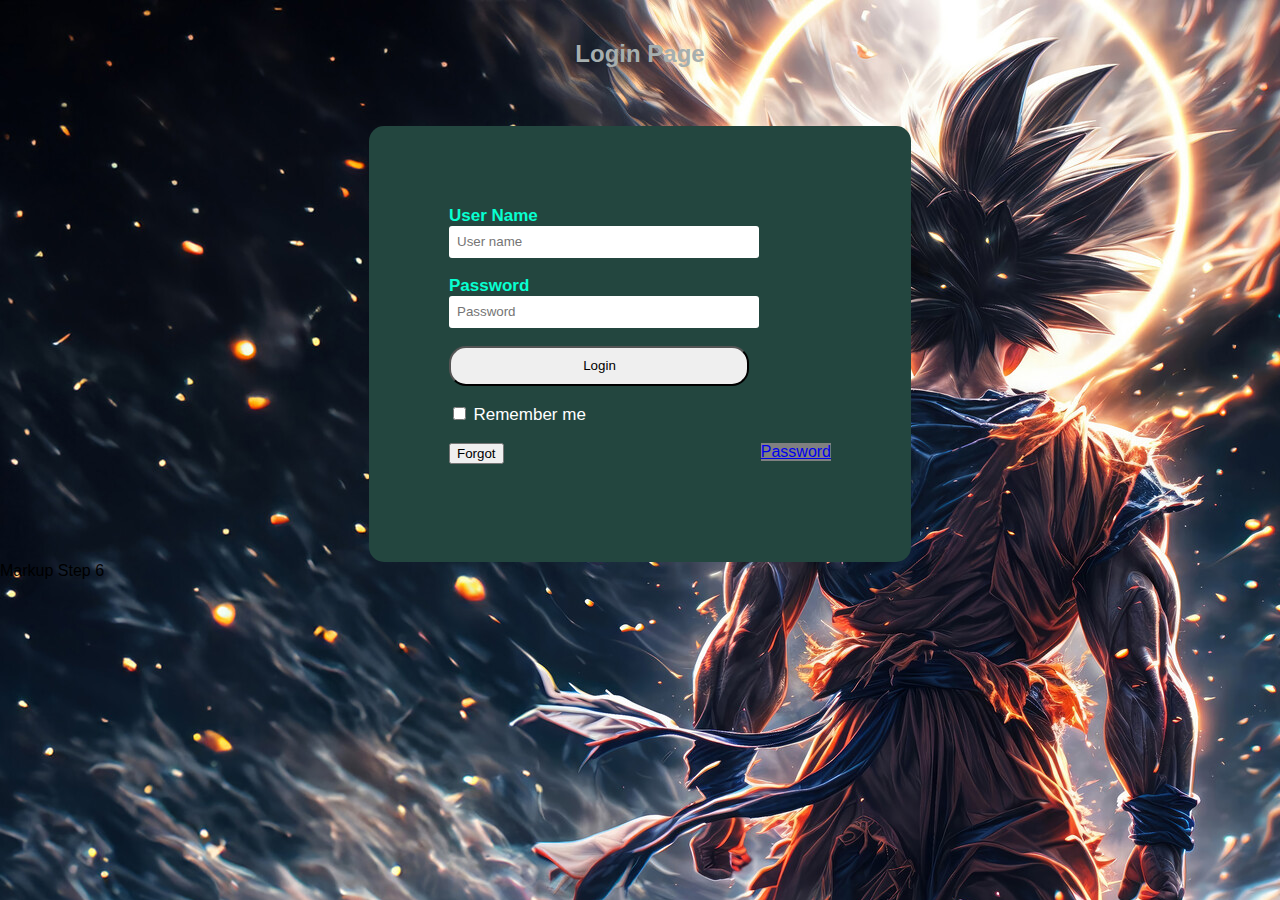
<file: css 2/index.html>
<!DOCTYPE html>
<html>
<head>
    <title>Login Form</title>
    <link rel="stylesheet" type="text/css" href="css.css">
    <link rel="shortcut icon" href="./download.jpeg" type="image/x-icon">
</head>
<body>
    <h2>Login Page</h2><br>
    <div class="login">
    <form id="login" method="get" action="login.php">
        <label><b>User Name
        </b>
        </label>
        <input type="email" name="Uname" id="Uname" placeholder="User name">
        <br><br>
        <label><b>Password</b>
        </label>
        <input type="Password" name="Pass" id="Pass" placeholder="Password">
        <br><br>
        <input class="box" type="button" value="Login" >
        <br><br>
        <input type="checkbox" id="check">
        <span>Remember me</span>
        <br><br>
         <input type="button" value="Forgot"> <a href="#">Password</a>
        <br><br>
        <a target="_blank" href=""></a>
    </form>
</div>
</body>
</html>
Markup
Step 6
</file>
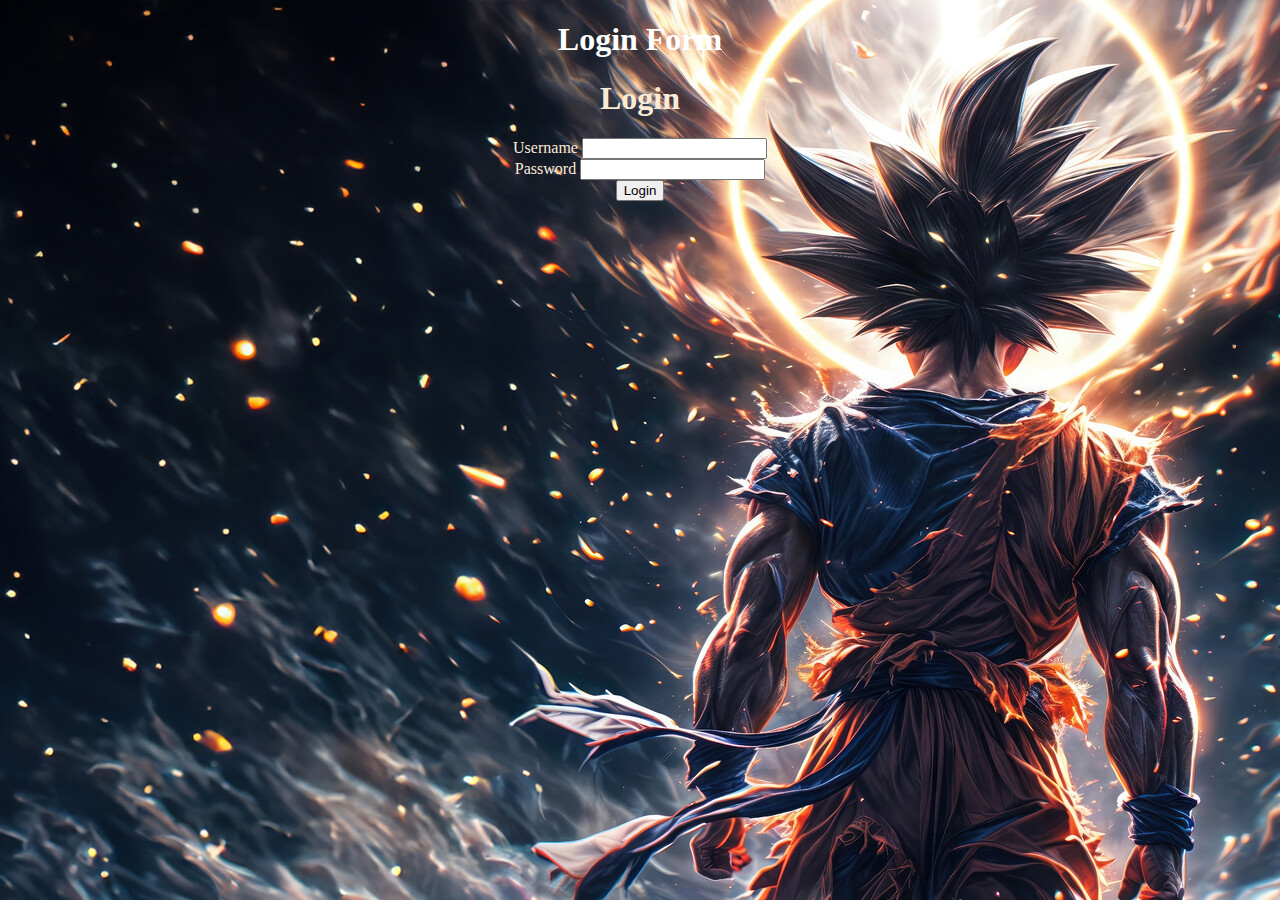
<file: css/index.html>
<!DOCTYPE html>
<html lang="en">
<head>
    <meta charset="UTF-8">
    <meta name="viewport" content="width=device-width, initial-scale=1.0">
    <title>conect html with css</title>
    <link rel="stylesheet" href="./stady.css">
</head>
<body>
    <h1 class="teax">Login Form</h1>
    <div class="Login-container">
        <h1>Login</h1>
        <form id="loginform">
            <div class="input-group">
            <label for="username">Username</label>
            <input type="text" id="username" name="username" required>
            </div>
            <div class="input-group">
                <label for="password">Password</label>
                <input type="password" id="password" name="password" required>
            </div>
            <button type="submit">Login</button>
        </form>
    </div>              
</body>
</html>
</file>
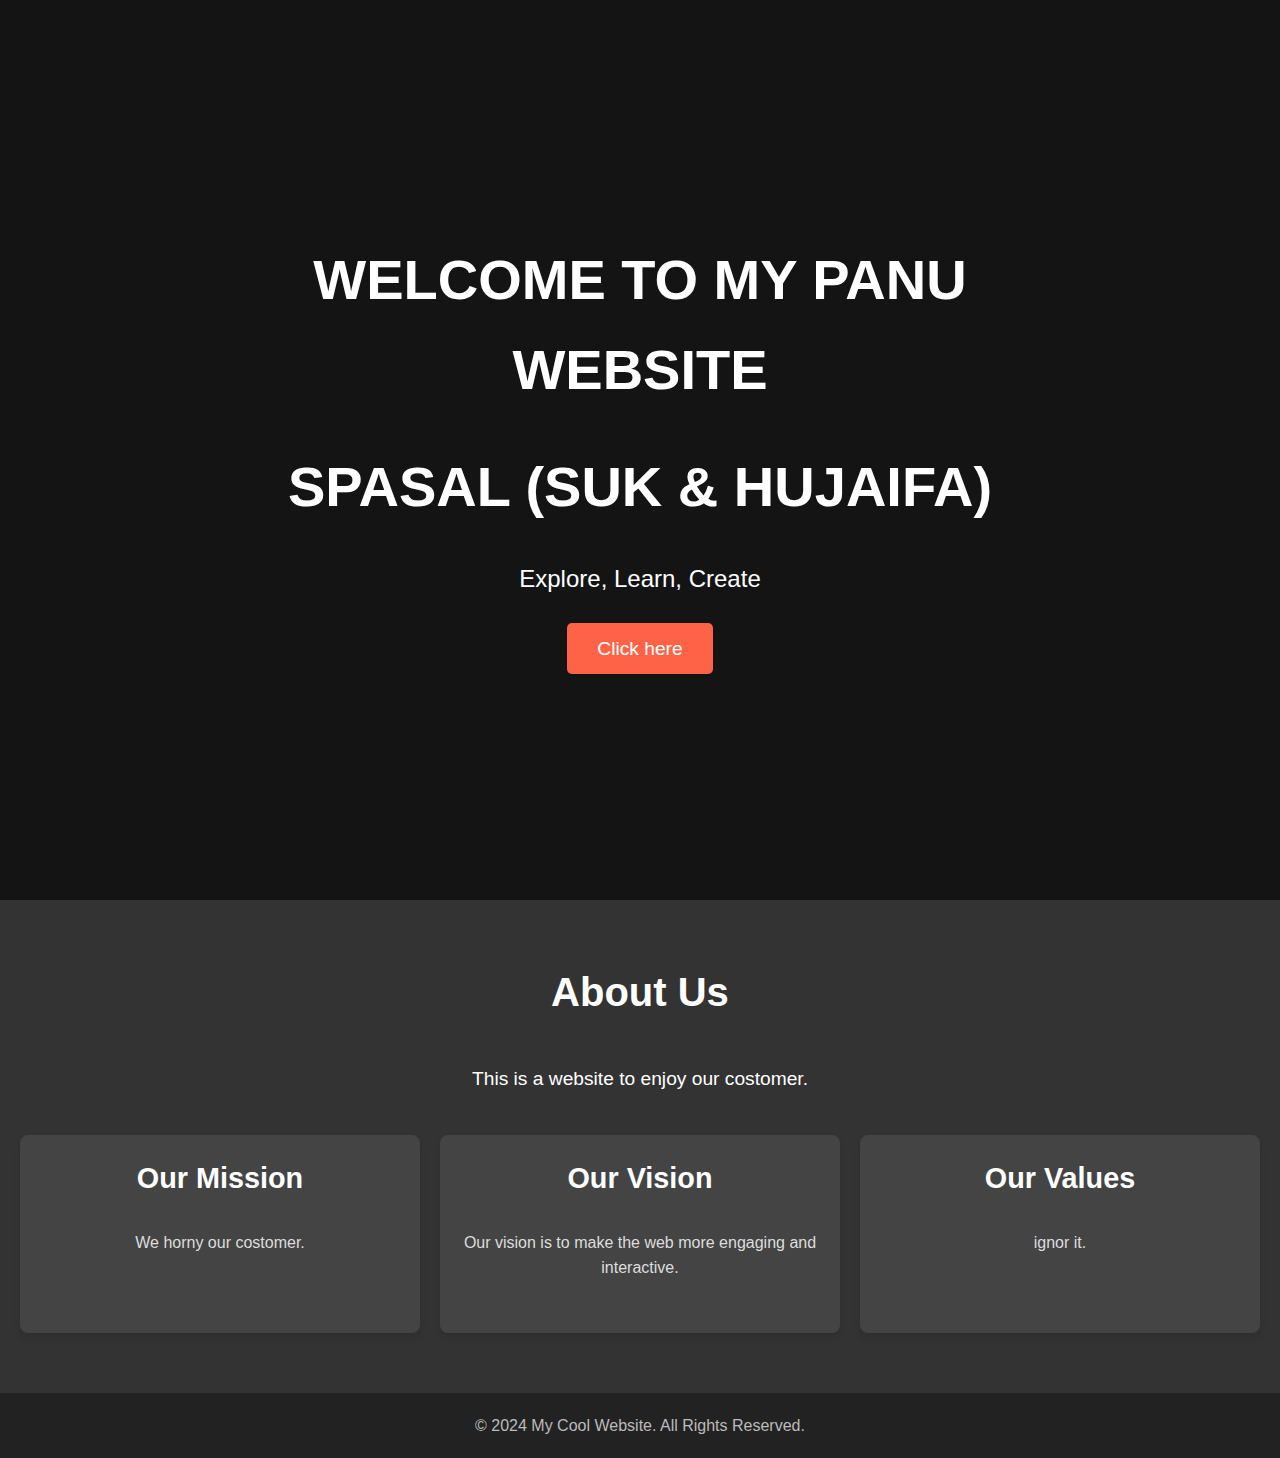
<file: Wevsite/index.html>
<!DOCTYPE html>
<html lang="en">
<head>
    <meta charset="UTF-8">
    <meta name="viewport" content="width=device-width, initial-scale=1.0">
    <meta http-equiv="X-UA-Compatible" content="ie=edge">
    <title>Cool Website</title>
    <link rel="stylesheet" href="style.css">
</head>
<body>
    <!-- Hero Section -->
    <section class="hero">
        <div class="overlay"></div>
        <div class="hero-content">
            <h1>Welcome to My panu Website</h1>
            <h1>spasal (SUk & Hujaifa)</h1>
            <p>Explore, Learn, Create</p>
            <a href="https://www.xnxx2.com/search/sex+videos" class="cta-btn">Click here</a>
        </div>
    </section>

    <!-- About Section -->
    <section id="about" class="about">
        <h2>About Us</h2>
        <p>This is a website to enjoy our costomer.</p>
        <div class="grid">
            <div class="card">
                <h3>Our Mission</h3>
                <p>We horny our costomer.</p>
            </div>
            <div class="card">
                <h3>Our Vision</h3>
                <p>Our vision is to make the web more engaging and interactive.</p>
            </div>
            <div class="card">
                <h3>Our Values</h3>
                <p>ignor it.</p>
            </div>
        </div>
    </section>

    <!-- Footer Section -->
    <footer class="footer">
        <p>&copy; 2024 My Cool Website. All Rights Reserved.</p>
    </footer>
</body>
</html>
</file>
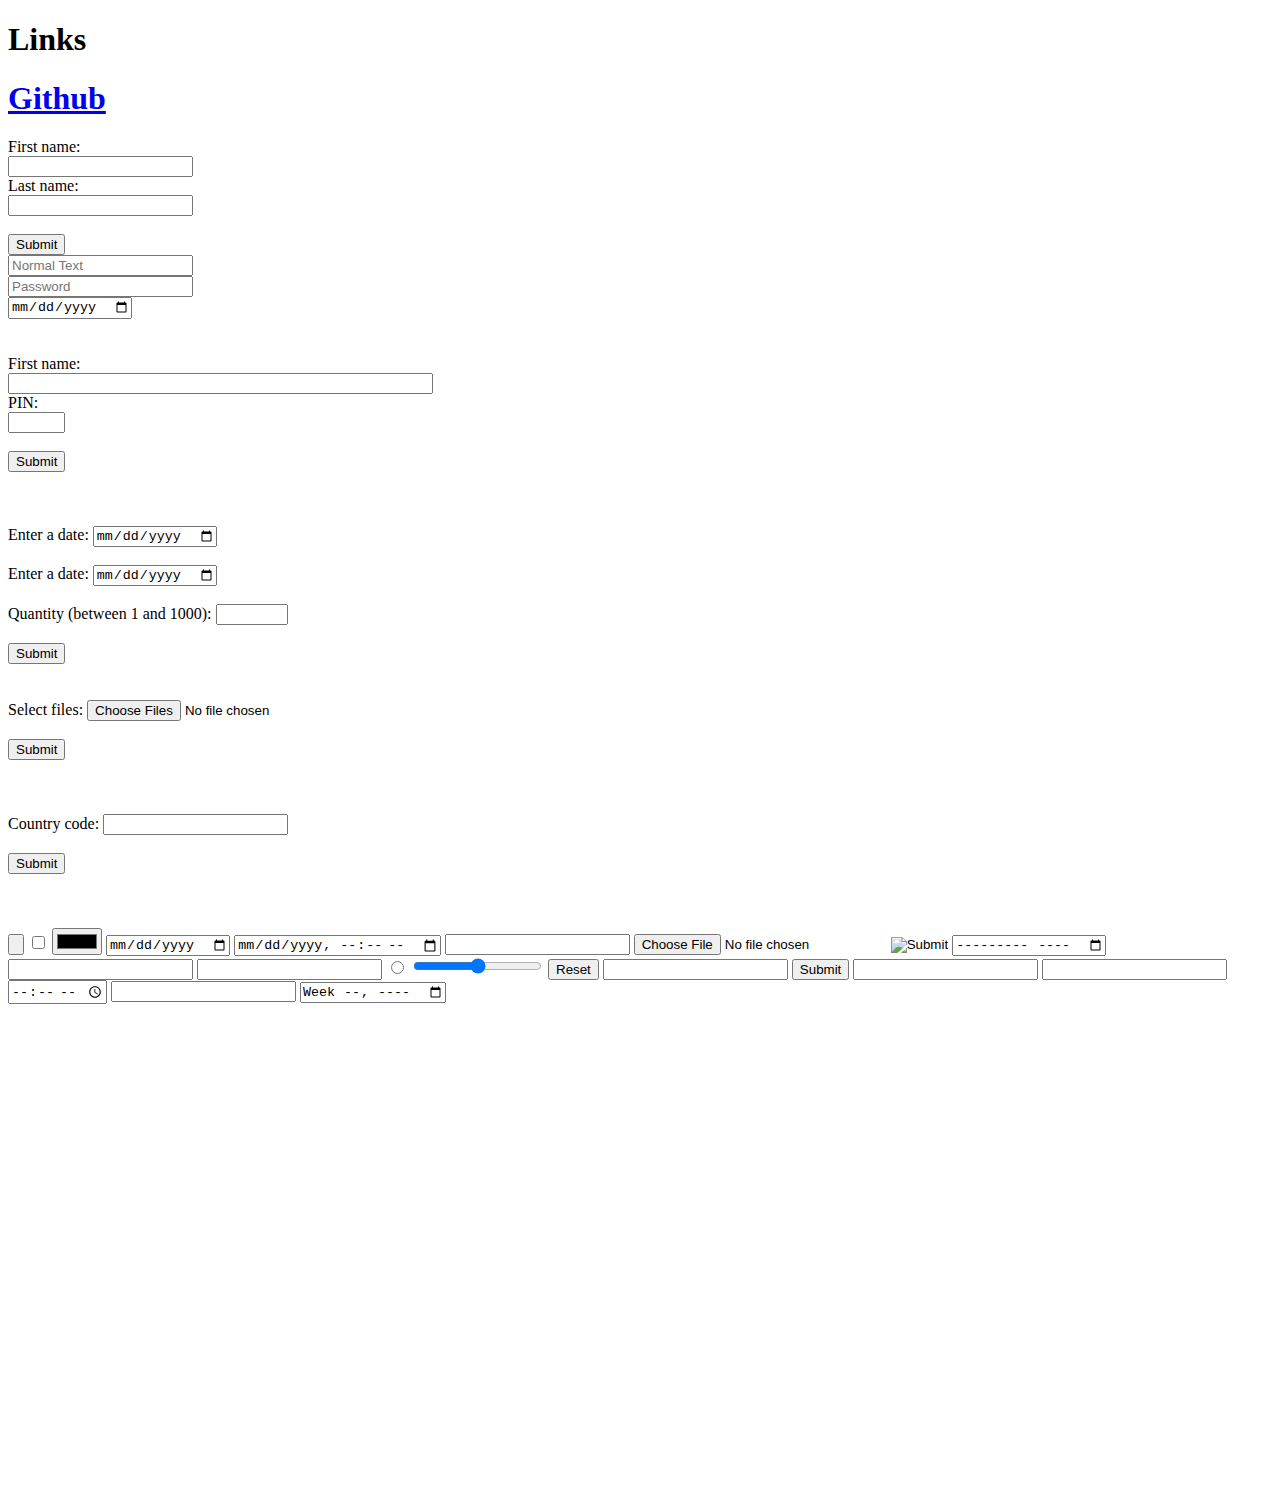
<file: HTML Input Types     Semantic Elements/Input Types & Semantic.html.html>
<!DOCTYPE html>
<html lang="en">
<head>
     <meta charset="UTF-8">
     <meta name="viewport" content="width=device-width, initial-scale=1.0">
     <title>Links</title>
     <link rel="shortcut icon" href="./ca21a949-c668-4635-0917-d5766d7e34c7.jpeg" type="image/x-icon">
</head>
<body>
  <h1>Links</h1> 
     <h1><a href="https://github.com/FahimoWD/"target="_blank">Github</a></h1>
     
     <form action="/action_page.php">
        <label for="fname">First name:</label><br>
        <input type="text" id="" name="" value=""><br>
        <label for="lname">Last name:</label><br>
        <input type="text" id="" name="" value=""><br><br>
        <input type="submit" value="Submit">
      </form>

     <input type="text" name="" id="" placeholder="Normal Text" /><br />
     <input type="password" name="" id="" placeholder="Password" /><br />

     <input type="date" name="" id="" />
     <br><br><br>
     
     <form action="/action_page.php">
          <label for="fname">First name:</label><br>
          <input type="text" id="fname" name="fname" size="50"><br>
          <label for="pin">PIN:</label><br>
          <input type="text" id="pin" name="pin" size="4"><br><br>
          <input type="submit" value="Submit">
        </form>

        <br><br><br>

        <form action="/action_page.php">
          <label for="datemax">Enter a date:</label>
          <input type="date" id="datemax" name="datemax" max=""><br><br>
        
          <label for="datemin">Enter a date:</label>
          <input type="date" id="datemin" name="datemin" min=""><br><br>
          
          <label for="quantity">Quantity (between 1 and 1000):</label>
          <input type="number" id="quantity" name="quantity" min="1" max="1000"><br><br>
        
          <input type="submit" value="Submit">

          <br><br><br>

          <form action="/action_page.php">
               <label for="files">Select files:</label>
               <input type="file" id="files" name="files" multiple><br><br>
               <input type="submit" value="Submit">
             </form>

             <br><br><br>

             <form action="/action_page.php">
               <label for="country_code">Country code:</label>
               <input type="text" id="country_code" name="country_code" pattern="[A-Za-z]{3}" title="Three letter country code"><br><br>
               <input type="submit" value="Submit">
             </form>

             <br><br><br>

             <input type="button">
<input type="checkbox">
<input type="color">
<input type="date">
<input type="datetime-local">
<input type="email">
<input type="file">
<input type="hidden">
<input type="image">
<input type="month">
<input type="number">
<input type="password">
<input type="radio">
<input type="range">
<input type="reset">
<input type="search">
<input type="submit">
<input type="tel">
<input type="text">
<input type="time">
<input type="url">
<input type="week">

              
     <div style="height: 500px"></div>
     
</body>
</html>
</file>
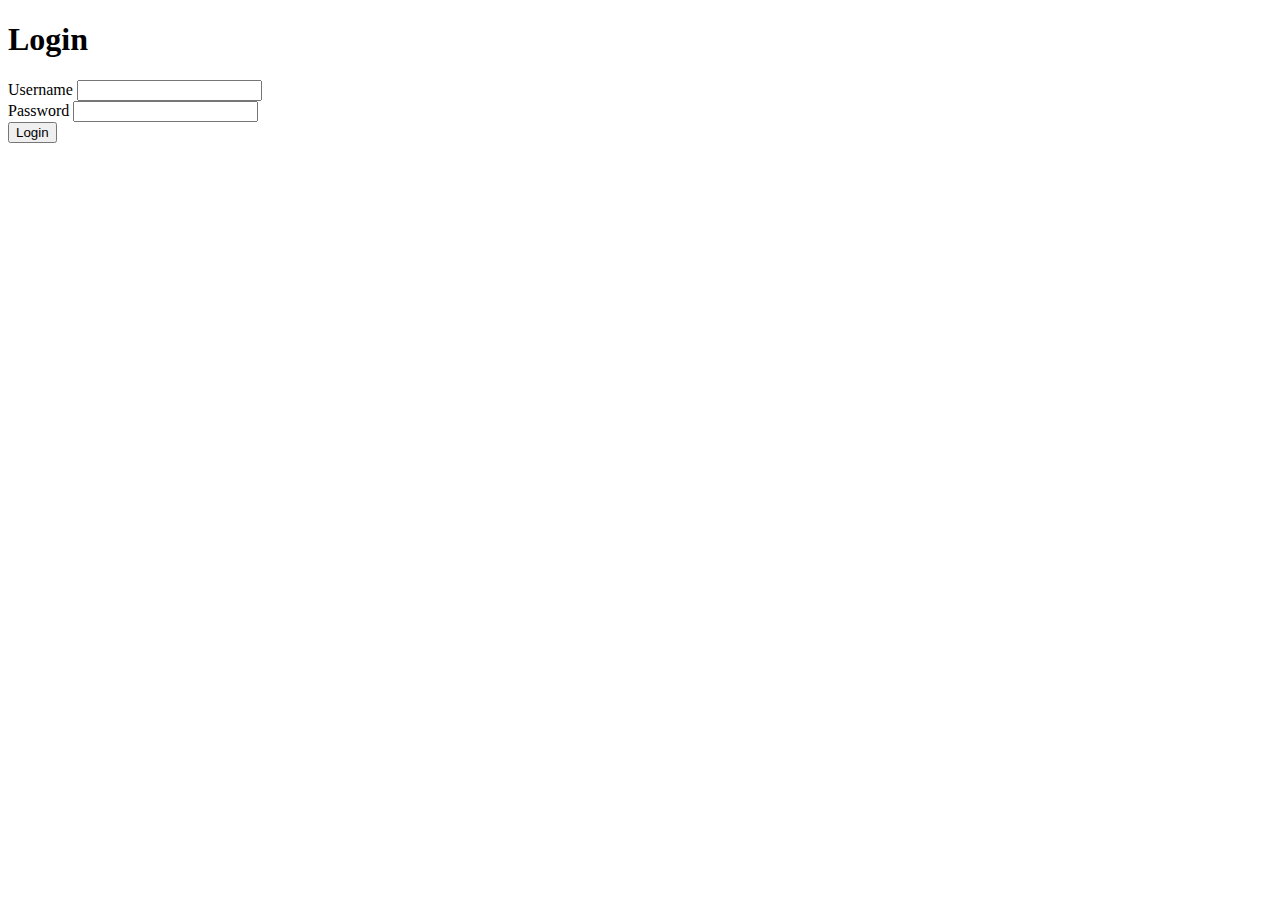
<file: login form/login.html>
<!DOCTYPE html>
<html lang="en">
<head>
    <meta charset="UTF-8">
    <meta name="viewport" content="width=device-width, initial-scale=1.0">
    <title>Login form</title>
</head>
<body>
      <div class="Login-container">
        <h1>Login</h1>
        <form id="loginform">
            <div class="input-group">
            <label for="username">Username</label>
            <input type="text" id="username" name="username" required>
            </div>
            <div class="input-group">
                <label for="password">Password</label>
                <input type="password" id="password" name="password" required>
            </div>
            <button type="submit">Login</button>
        </form>
      </div>
    

      


</body>
</html>
</file>
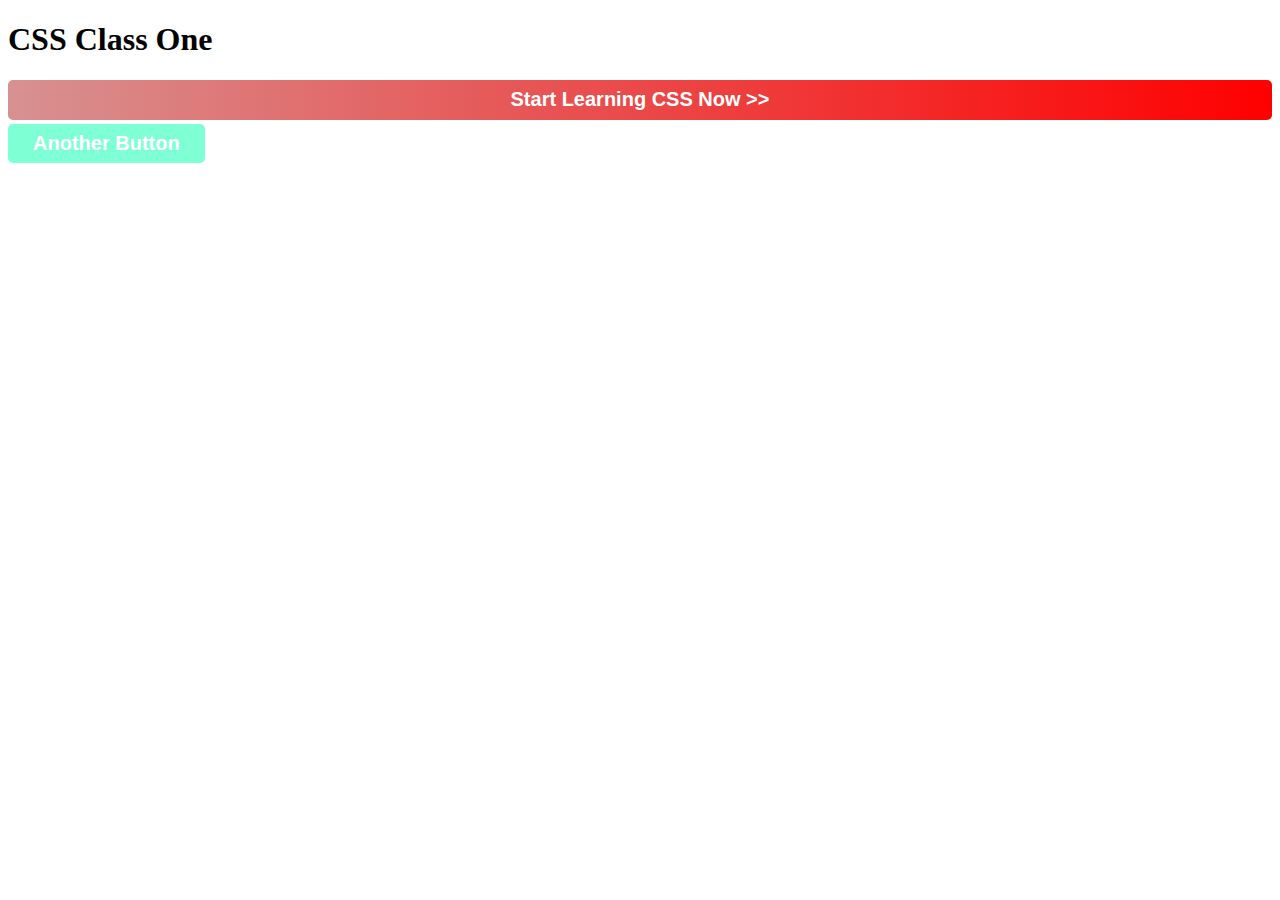
<file: sir git/css/CSS.html>
<!DOCTYPE html>
<html lang="en">
	<head>
		<meta charset="UTF-8" />
		<meta name="viewport" content="width=device-width, initial-scale=1.0" />
		<title>CSS Class One</title>

		<!-- Internal Styling Start -->
		<style>
			#learn {
				/* background-color: #2fd79a; */
				background-image: linear-gradient(
					to right,
					rgba(207, 114, 114, 0.751),
					rgba(255, 0, 0, 1)
				);
				height: 40px;
				transition-duration: 1000ms;
				transition-property: all;
				overflow: hidden;
			}

			#another {
				background-color: aquamarine;
				transition-duration: 1000ms;
				transition-property: all;
				text-transform: capitalize;
			}

			#another:hover {
				background-color: #b4d6cb;
				color: black;
				padding-right: 70px;
			}

			button {
				border: none;
				color: white;
				font-size: 20px;
				font-weight: 700;
				border-radius: 5px;
				padding: 8px 25px;
			}
			#learn:hover {
				/* background-color: #011a11; */
				/* margin: 80px; */
				background-image: linear-gradient(
					to right,
					rgba(255, 0, 0, 1),
					rgba(207, 114, 114, 0.751)
				);
				overflow: auto;
				height: 200px;
			}
		</style>
		<!-- Internal Styling End -->
	</head>
	<body>
		<h1>CSS Class One</h1>
		<button id="learn">
			Start Learning CSS Now >>
			<p>
				Lorem ipsum dolor sit amet consectetur adipisicing elit. Quaerat
				quia rem, at laborum temporibus molestiae obcaecati soluta iste,
				beatae voluptates doloremque, nihil similique? Voluptate iste
				necessitatibus eveniet. Molestias, quisquam autem blanditiis,
				qui aspernatur tenetur assumenda inventore quidem optio
				laudantium unde fugiat aliquid possimus cupiditate dignissimos.
				Nulla maxime dignissimos incidunt nisi!
			</p>
		</button>
		<button id="another">Another Button</button>
	</body>
</html>
</file>
<file: css 2/css.css>
body
{
    margin: 0;
    padding: 0;
    background-image: url(192115ca73ec8c98c62e3cbc95b96d32.jpg);
    font-family: 'Arial';
}
.login{
        width: 382px;
        overflow: hidden;
        margin: auto;
        margin: 20 0 0 450px;
        padding: 80px;
        background: #23463f;
        border-radius: 15px ;

}


h2{
    text-align: center;
    color: #a6afaf;
    padding: 20px;
}
label{
    color: #08ffd1;
    font-size: 17px;
}
#Uname{
    width: 300px;
    height: 30px;
    border: none;
    border-radius: 3px;
    padding-left: 8px;
}
#Pass{
    width: 300px;
    height: 30px;
    border: none;
    border-radius: 3px;
    padding-left: 8px;

}
#log{
    width: 300px;
    height: 30px;
    border: none;
    border-radius: 17px;
    padding-left: 7px;
    color: blue;


}
span{
    color: white;
    font-size: 17px;
}
a{
    float: right;
    background-color: grey;
}
.box{
    cursor: pointer;
    text-align: center;
    height: 40px;
    width: 300px;
    border-radius: 17px;
    padding-left: 7px;
}
.box :hover{
    color: brown;
}
</file>
<file: css/stady.css>
body {
    background-image: url(192115ca73ec8c98c62e3cbc95b96d32.jpg);
}
.teax{
    
    color: rgb(255, 255, 255);
    text-align: center;
}
div{
    text-align: center;
    color: antiquewhite;
}
</file>
<file: Wevsite/style.css>
* {
    margin: 0;
    padding: 0;
    box-sizing: border-box;
}

body {
    font-family: 'Arial', sans-serif;
    line-height: 1.6;
    color: #fff;
    background-color: #222;
}

.hero {
    height: 100vh;
    background: url('https://via.placeholder.com/1500') no-repeat center center/cover;
    position: relative;
    text-align: center;
    display: flex;
    justify-content: center;
    align-items: center;
    flex-direction: column;
}

.overlay {
    position: absolute;
    top: 0;
    left: 0;
    width: 100%;
    height: 100%;
    background: rgba(0, 0, 0, 0.4);
}

.hero-content {
    z-index: 1;
    color: #fff;
    max-width: 800px;
    margin: 0 20px;
}

.hero h1 {
    font-size: 3.5em;
    margin-bottom: 0.5em;
    text-transform: uppercase;
}

.hero p {
    font-size: 1.5em;
    margin-bottom: 1.5em;
}

.cta-btn {
    padding: 15px 30px;
    font-size: 1.2em;
    color: #fff;
    background-color: #ff6347;
    text-decoration: none;
    border-radius: 5px;
    transition: background-color 0.3s ease;
}

.cta-btn:hover {
    background-color: #ff4500;
}

.about {
    padding: 60px 20px;
    text-align: center;
    background-color: #333;
}

.about h2 {
    font-size: 2.5em;
    margin-bottom: 1em;
}

.about p {
    font-size: 1.2em;
    margin-bottom: 2em;
    max-width: 800px;
    margin-left: auto;
    margin-right: auto;
}

.grid {
    display: grid;
    grid-template-columns: repeat(auto-fit, minmax(250px, 1fr));
    gap: 20px;
    margin-top: 40px;
}

.card {
    background-color: #444;
    padding: 20px;
    border-radius: 8px;
    box-shadow: 0 4px 6px rgba(0, 0, 0, 0.1);
}

.card h3 {
    font-size: 1.8em;
    margin-bottom: 1em;
}

.card p {
    font-size: 1em;
    color: #ddd;
}

.footer {
    background-color: #222;
    text-align: center;
    padding: 20px;
    color: #bbb;
}

.footer p {
    font-size: 1em;
}

@media (max-width: 768px) {
    .hero h1 {
        font-size: 2.5em;
    }

    .hero p {
        font-size: 1.2em;
    }
}
</file>
